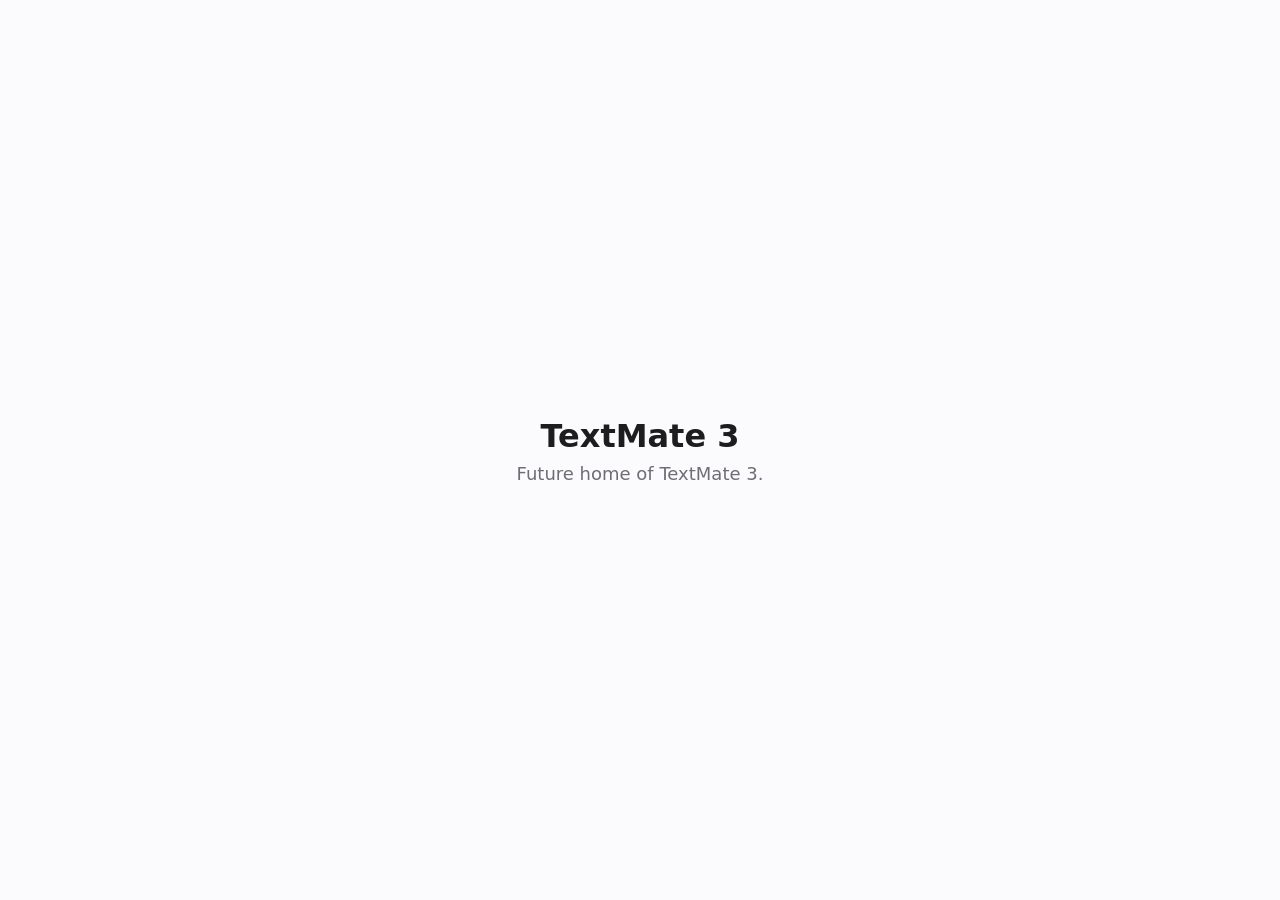
<file: index.html>
<!DOCTYPE html>
<html lang="en">
<head>
	<meta charset="utf-8">
	<meta name="viewport" content="width=device-width, initial-scale=1">
	<title>TextMate 3</title>
	<style>
		html { height: 100%; }
		body {
			margin: 0;
			min-height: 100%;
			display: flex;
			align-items: center;
			justify-content: center;
			font-family: -apple-system, system-ui, sans-serif;
			color: #1d1d1f;
			background: #fbfbfd;
		}
		main { text-align: center; padding: 2rem; }
		h1 { font-size: 2rem; font-weight: 600; margin: 0 0 0.5rem; }
		p { font-size: 1.125rem; color: #6e6e73; margin: 0; }
		@media (prefers-color-scheme: dark) {
			body { color: #f5f5f7; background: #000; }
			p { color: #86868b; }
		}
	</style>
</head>
<body>
	<main>
		<h1>TextMate 3</h1>
		<p>Future home of TextMate 3.</p>
	</main>
</body>
</html>
</file>
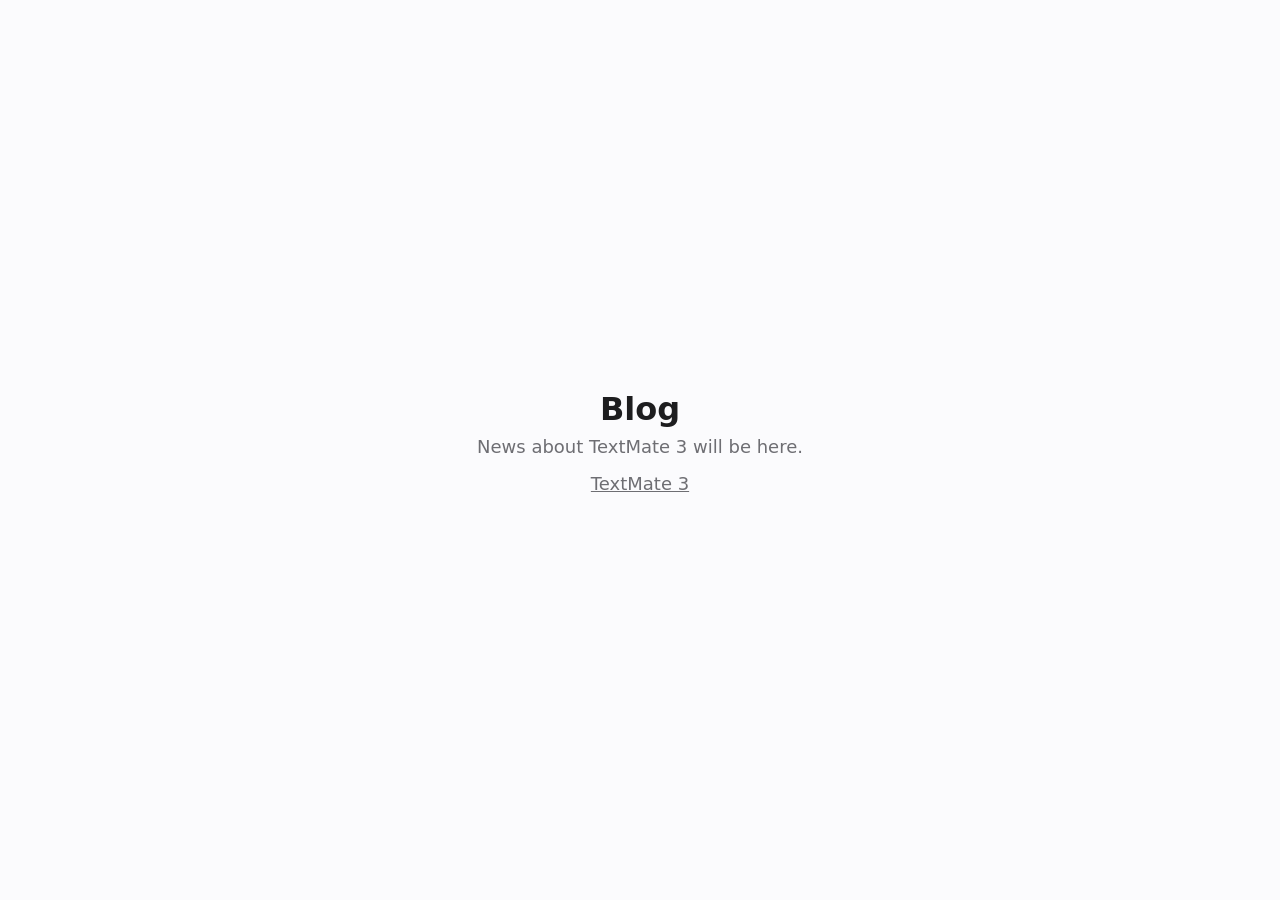
<file: blog/index.html>
<!DOCTYPE html>
<html lang="en">
<head>
	<meta charset="utf-8">
	<meta name="viewport" content="width=device-width, initial-scale=1">
	<title>Blog · TextMate 3</title>
	<link rel="stylesheet" href="/assets/site.css">
</head>
<body>
	<main>
		<h1>Blog</h1>
		<p>News about TextMate 3 will be here.</p>
		<p><a href="/">TextMate 3</a></p>
	</main>
</body>
</html>
</file>
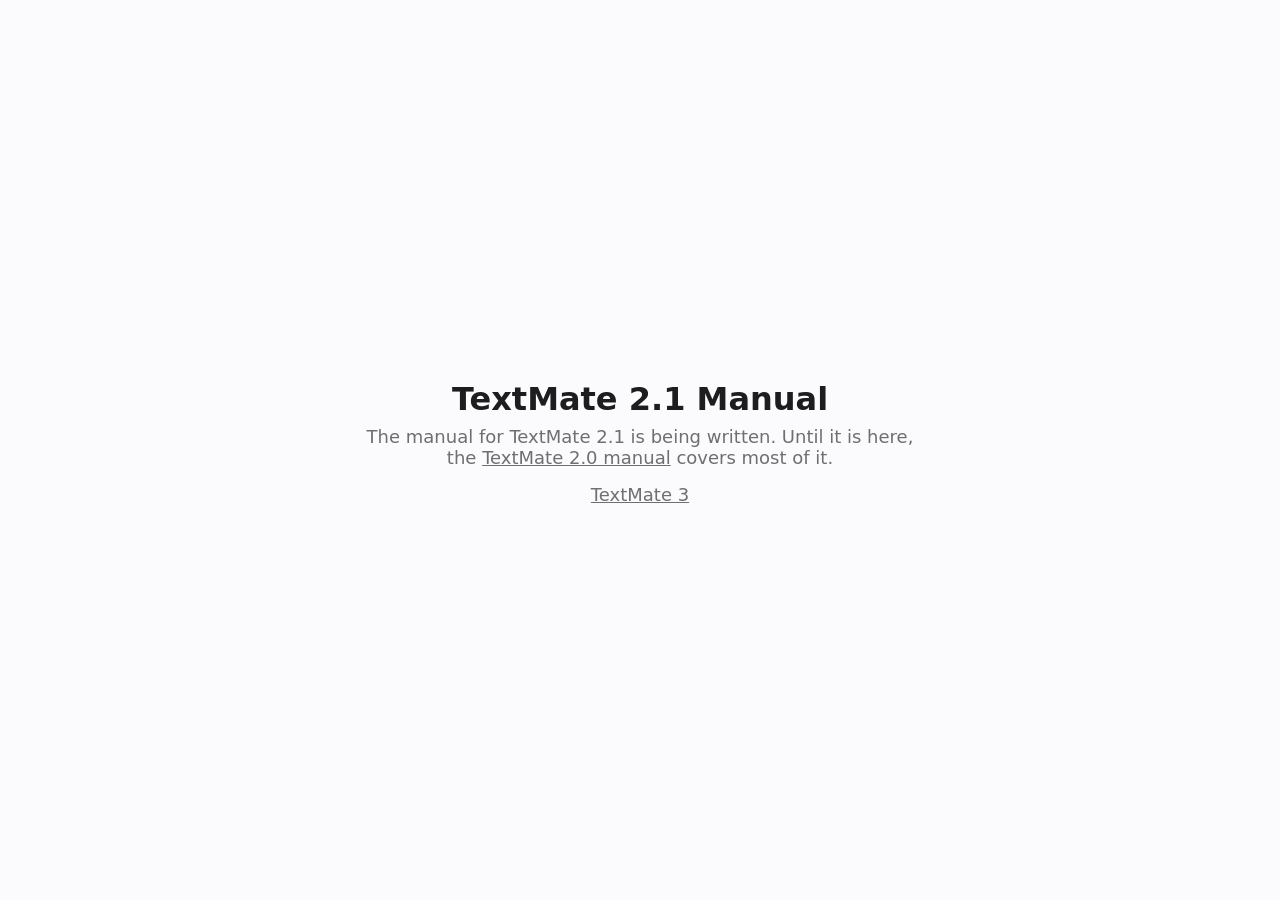
<file: docs/index.html>
<!DOCTYPE html>
<html lang="en">
<head>
	<meta charset="utf-8">
	<meta name="viewport" content="width=device-width, initial-scale=1">
	<title>Documentation · TextMate 3</title>
	<meta http-equiv="refresh" content="0; url=/docs/2.1/">
	<link rel="canonical" href="https://textmate3.com/docs/2.1/">
	<link rel="stylesheet" href="/assets/site.css">
</head>
<body>
	<main>
		<h1>Documentation</h1>
		<p>The current documentation is for <a href="/docs/2.1/">TextMate 2.1</a>.</p>
	</main>
</body>
</html>
</file>
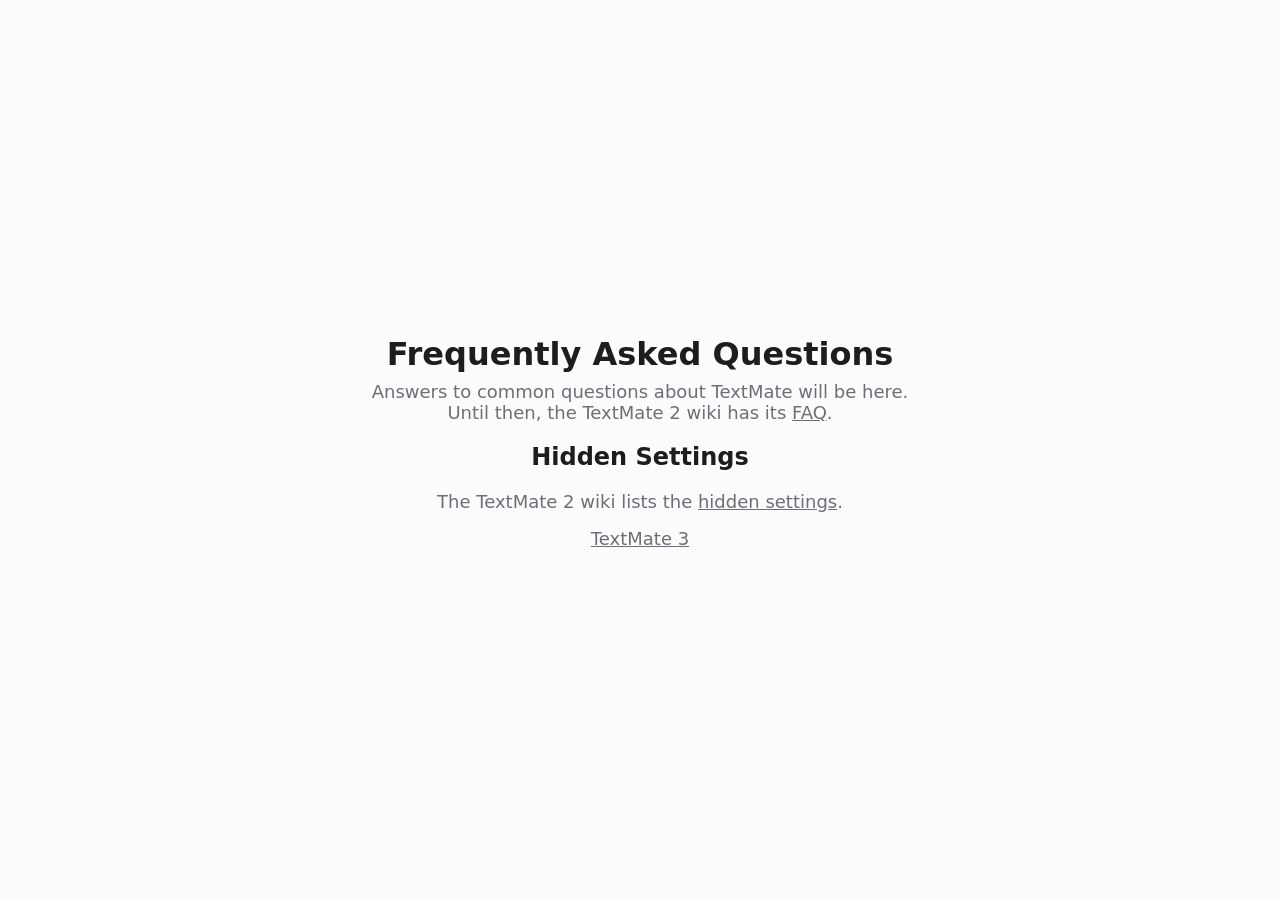
<file: faq/index.html>
<!DOCTYPE html>
<html lang="en">
<head>
	<meta charset="utf-8">
	<meta name="viewport" content="width=device-width, initial-scale=1">
	<title>FAQ · TextMate 3</title>
	<link rel="stylesheet" href="/assets/site.css">
</head>
<body>
	<main>
		<h1>Frequently Asked Questions</h1>
		<p>Answers to common questions about TextMate will be here. Until then, the TextMate 2 wiki has its <a href="https://github.com/textmate/textmate/wiki/FAQ">FAQ</a>.</p>
		<h2 id="hidden-settings">Hidden Settings</h2>
		<p>The TextMate 2 wiki lists the <a href="https://github.com/textmate/textmate/wiki/Hidden-Settings">hidden settings</a>.</p>
		<p><a href="/">TextMate 3</a></p>
	</main>
</body>
</html>
</file>
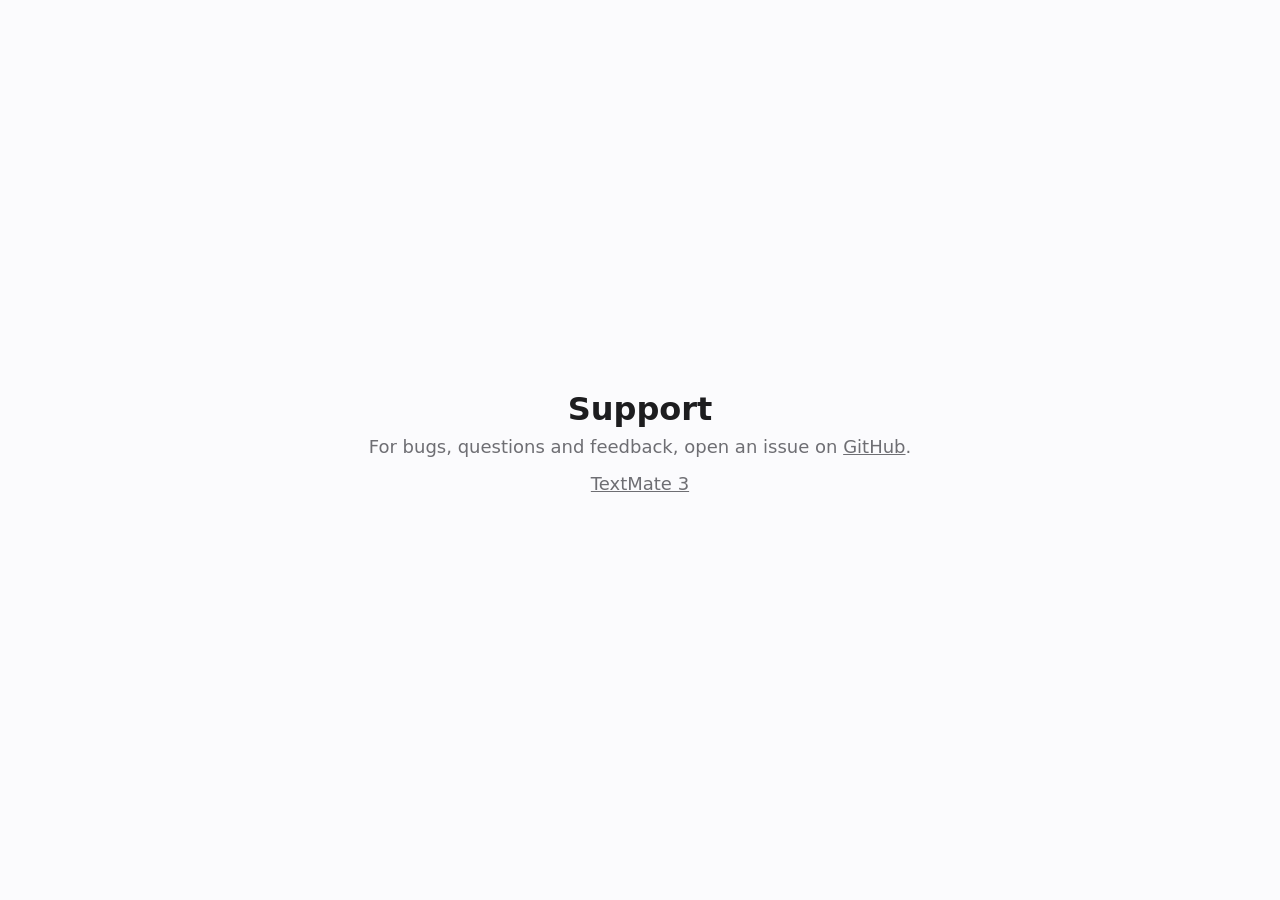
<file: support/index.html>
<!DOCTYPE html>
<html lang="en">
<head>
	<meta charset="utf-8">
	<meta name="viewport" content="width=device-width, initial-scale=1">
	<title>Support · TextMate 3</title>
	<link rel="stylesheet" href="/assets/site.css">
</head>
<body>
	<main>
		<h1>Support</h1>
		<p>For bugs, questions and feedback, open an issue on <a href="https://github.com/textmate3/textmate/issues">GitHub</a>.</p>
		<p><a href="/">TextMate 3</a></p>
	</main>
</body>
</html>
</file>
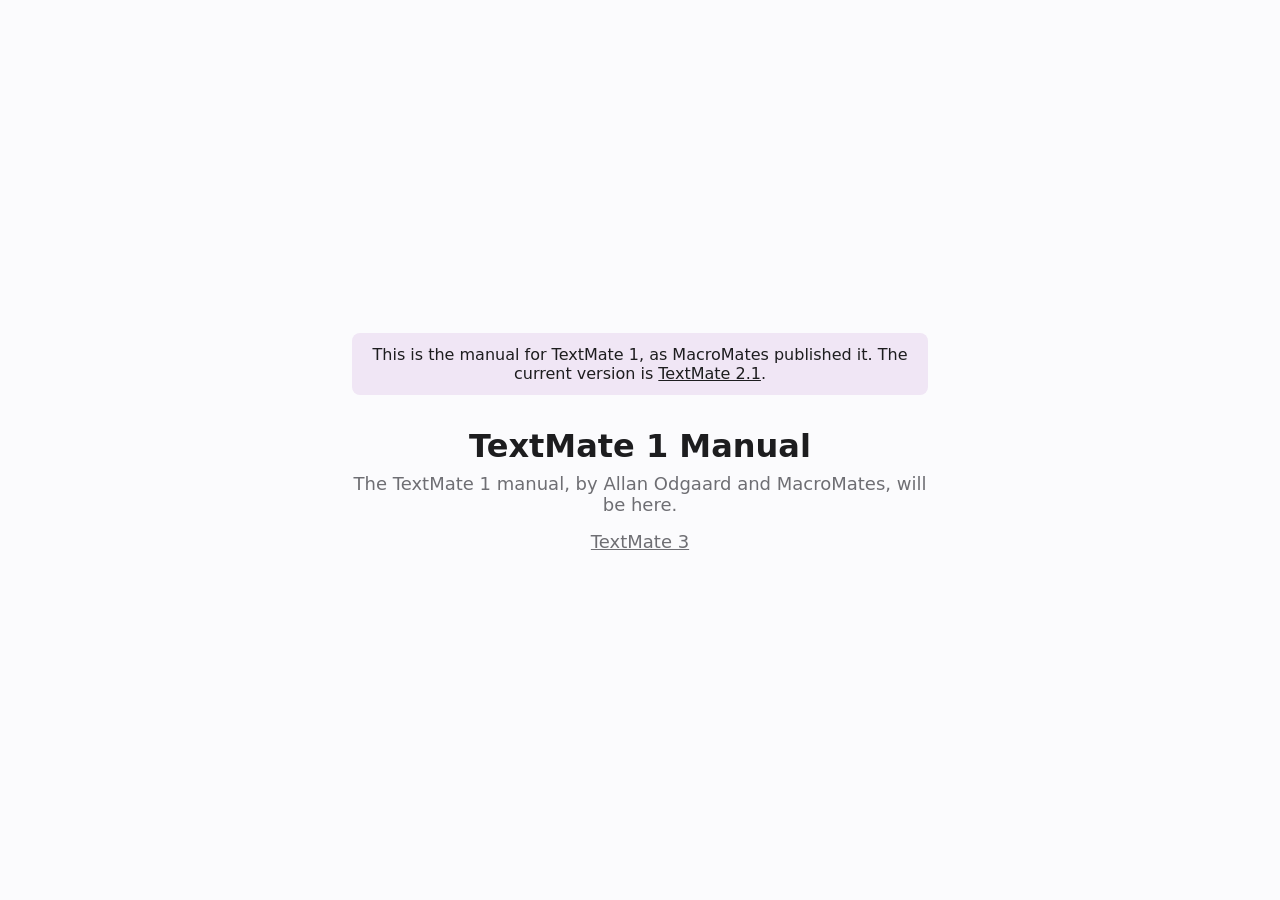
<file: docs/1/index.html>
<!DOCTYPE html>
<html lang="en">
<head>
	<meta charset="utf-8">
	<meta name="viewport" content="width=device-width, initial-scale=1">
	<title>TextMate 1 Manual · TextMate 3</title>
	<link rel="stylesheet" href="/assets/site.css">
</head>
<body>
	<main>
		<p class="banner">This is the manual for TextMate 1, as MacroMates published it. The current version is <a href="/docs/2.1/">TextMate 2.1</a>.</p>
		<h1>TextMate 1 Manual</h1>
		<p>The TextMate 1 manual, by Allan Odgaard and MacroMates, will be here.</p>
		<p><a href="/">TextMate 3</a></p>
	</main>
</body>
</html>
</file>
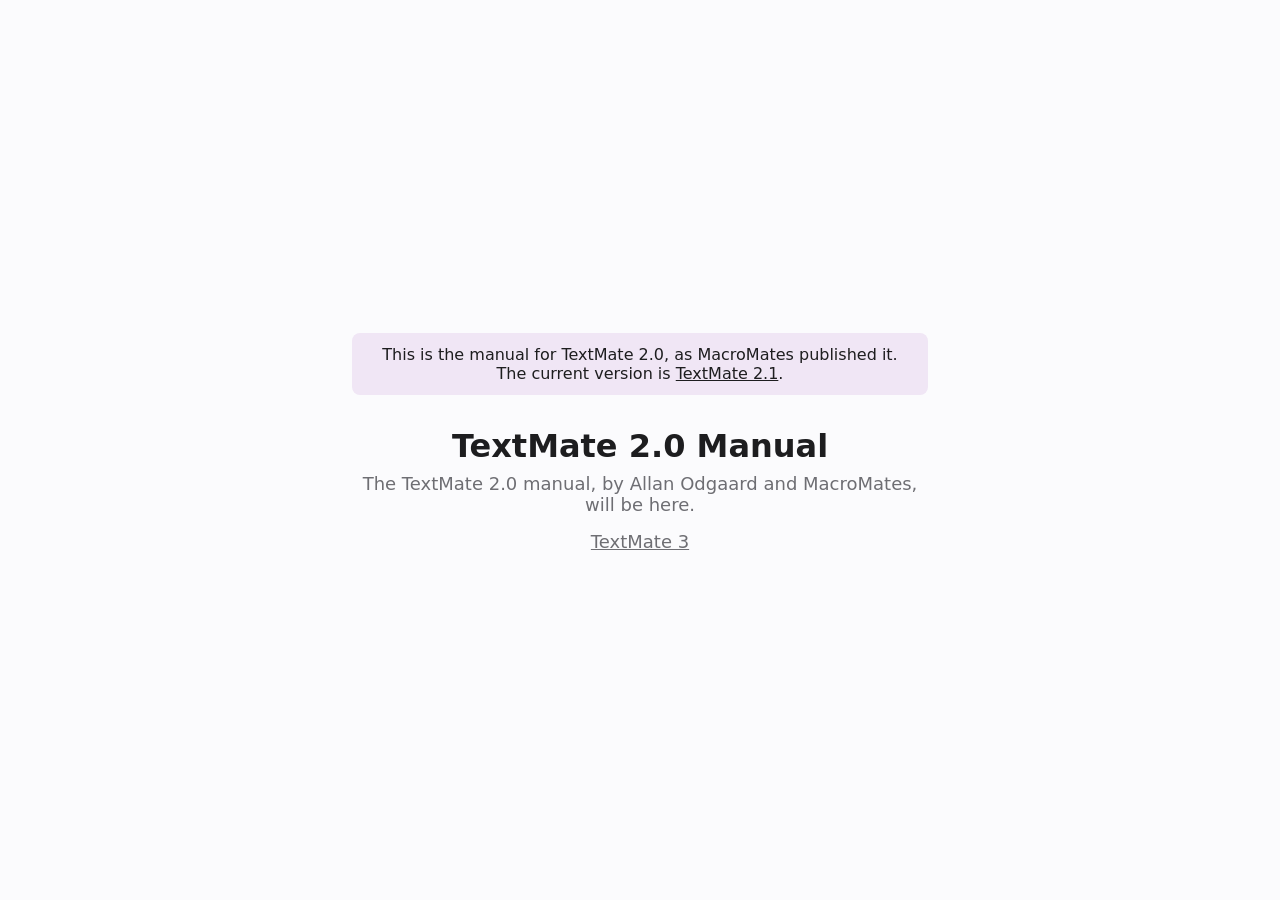
<file: docs/2.0/index.html>
<!DOCTYPE html>
<html lang="en">
<head>
	<meta charset="utf-8">
	<meta name="viewport" content="width=device-width, initial-scale=1">
	<title>TextMate 2.0 Manual · TextMate 3</title>
	<link rel="stylesheet" href="/assets/site.css">
</head>
<body>
	<main>
		<p class="banner">This is the manual for TextMate 2.0, as MacroMates published it. The current version is <a href="/docs/2.1/">TextMate 2.1</a>.</p>
		<h1>TextMate 2.0 Manual</h1>
		<p>The TextMate 2.0 manual, by Allan Odgaard and MacroMates, will be here.</p>
		<p><a href="/">TextMate 3</a></p>
	</main>
</body>
</html>
</file>
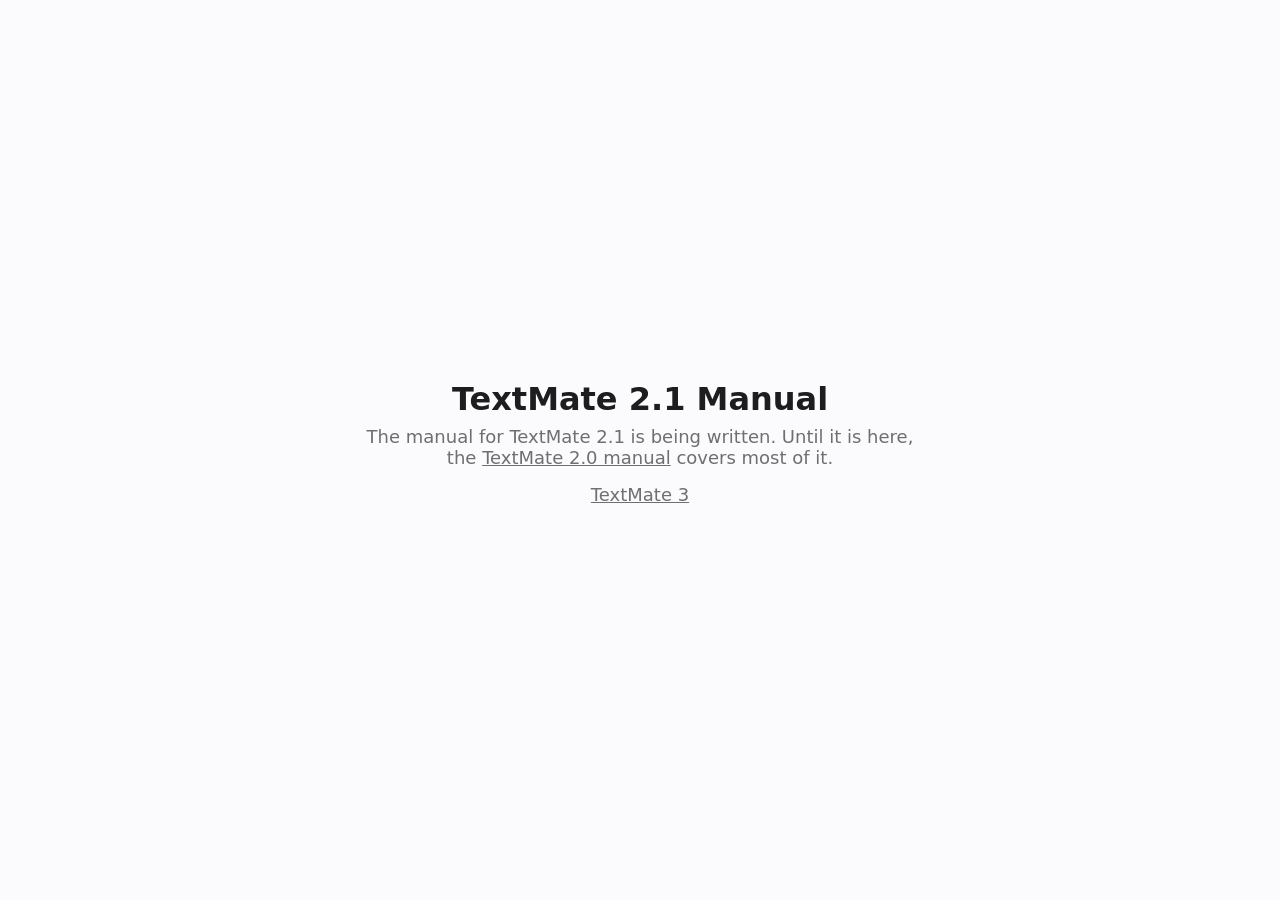
<file: docs/2.1/index.html>
<!DOCTYPE html>
<html lang="en">
<head>
	<meta charset="utf-8">
	<meta name="viewport" content="width=device-width, initial-scale=1">
	<title>TextMate 2.1 Manual · TextMate 3</title>
	<link rel="stylesheet" href="/assets/site.css">
</head>
<body>
	<main>
		<h1>TextMate 2.1 Manual</h1>
		<p>The manual for TextMate 2.1 is being written. Until it is here, the <a href="/docs/2.0/">TextMate 2.0 manual</a> covers most of it.</p>
		<p><a href="/">TextMate 3</a></p>
	</main>
</body>
</html>
</file>
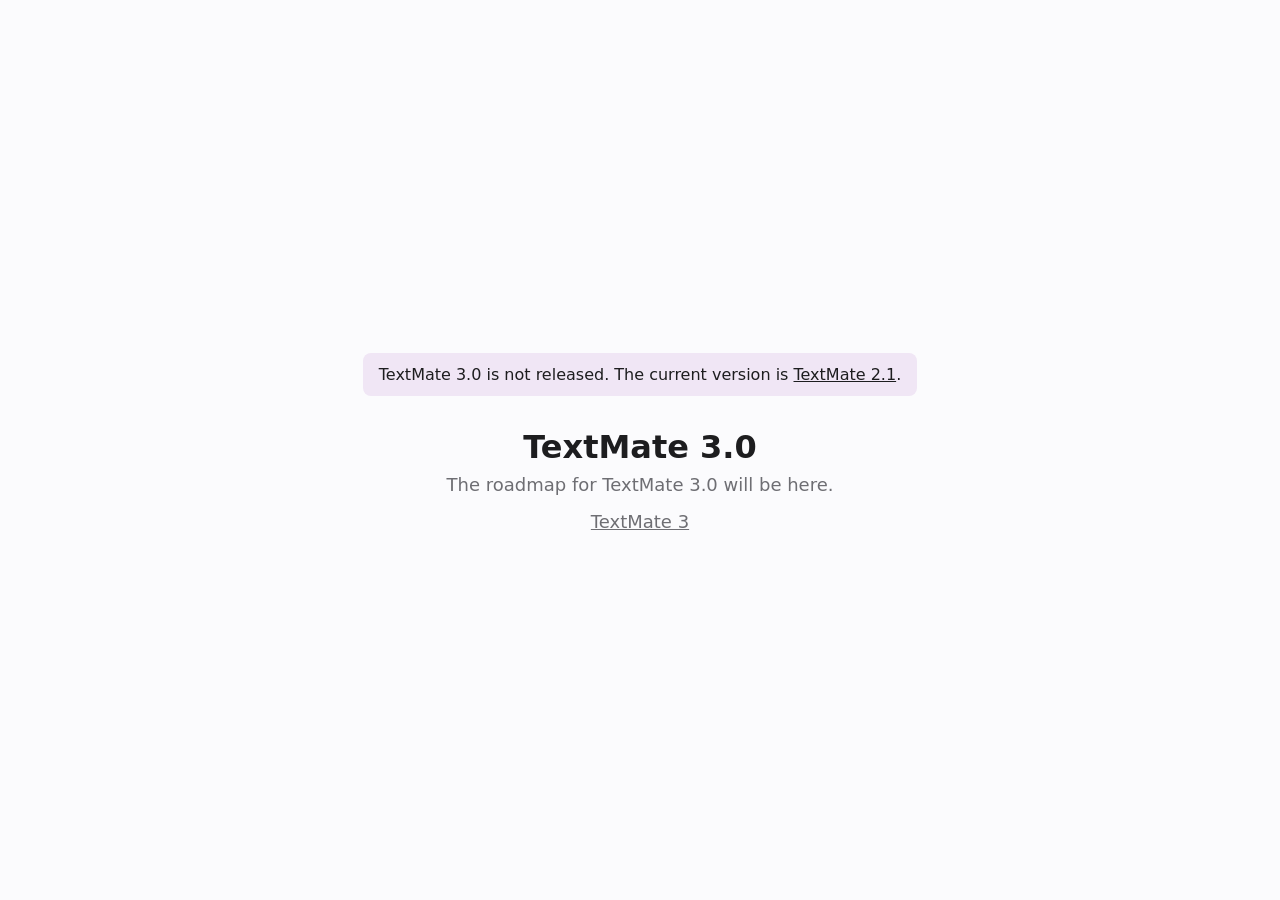
<file: docs/3.0/index.html>
<!DOCTYPE html>
<html lang="en">
<head>
	<meta charset="utf-8">
	<meta name="viewport" content="width=device-width, initial-scale=1">
	<title>TextMate 3.0 · TextMate 3</title>
	<link rel="stylesheet" href="/assets/site.css">
</head>
<body>
	<main>
		<p class="banner">TextMate 3.0 is not released. The current version is <a href="/docs/2.1/">TextMate 2.1</a>.</p>
		<h1>TextMate 3.0</h1>
		<p>The roadmap for TextMate 3.0 will be here.</p>
		<p><a href="/">TextMate 3</a></p>
	</main>
</body>
</html>
</file>
<file: assets/site.css>
html { height: 100%; }

body {
	margin: 0;
	min-height: 100%;
	display: flex;
	flex-direction: column;
	align-items: center;
	justify-content: center;
	font-family: -apple-system, system-ui, sans-serif;
	color: #1d1d1f;
	background: #fbfbfd;
}

main { text-align: center; padding: 2rem; max-width: 36rem; }
h1 { font-size: 2rem; font-weight: 600; margin: 0 0 0.5rem; }
p { font-size: 1.125rem; color: #6e6e73; margin: 0 0 1rem; }
a { color: inherit; }

.banner {
	font-size: 1rem;
	color: #1d1d1f;
	background: #f0e6f5;
	border-radius: 0.5rem;
	padding: 0.75rem 1rem;
	margin: 0 0 2rem;
}

@media (prefers-color-scheme: dark) {
	body { color: #f5f5f7; background: #000; }
	p { color: #86868b; }
	.banner { color: #f5f5f7; background: #2a1f30; }
}
</file>
